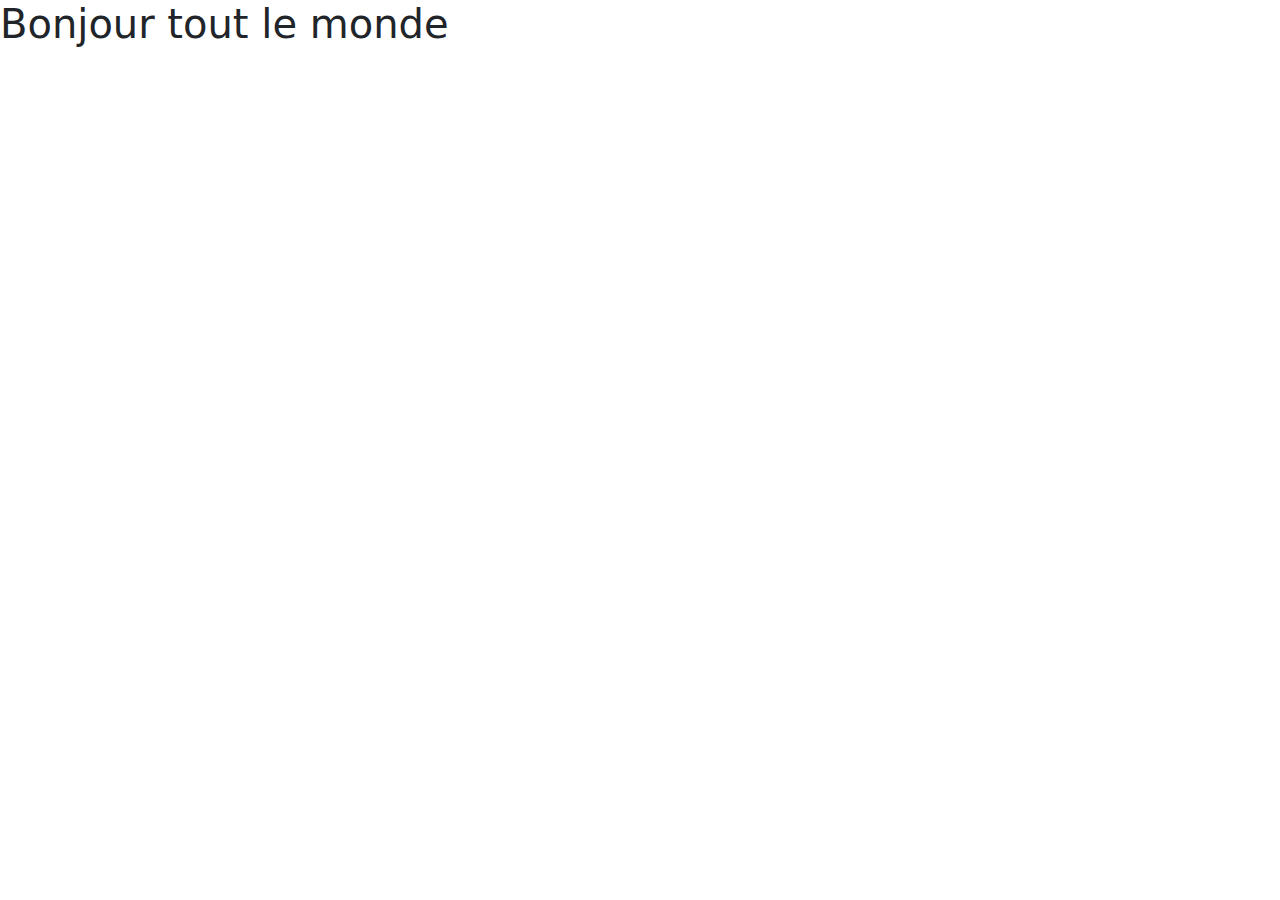
<file: 1-Installation/index.html>
<!DOCTYPE html>
<html lang="en">
<head>
    <meta charset="UTF-8">
    <meta http-equiv="X-UA-Compatible" content="IE=edge">
    <meta name="viewport" content="width=device-width, initial-scale=1.0">
    <!-- Ajout du CDN de bootstrap
    <link href="https://cdn.jsdelivr.net/npm/bootstrap@5.3.0-alpha3/dist/css/bootstrap.min.css" rel="stylesheet" integrity="sha384-KK94CHFLLe+nY2dmCWGMq91rCGa5gtU4mk92HdvYe+M/SXH301p5ILy+dN9+nJOZ" crossorigin="anonymous">
    -->
    <!-- Ajout du fichier bootstrap.min.css en local -->
    <link rel="stylesheet" href="assets/css/bootstrap.min.css">
    <title>Installation</title>
</head>
<body>

    <h1>Bonjour tout le monde</h1>

    <!--
    Pour utiliser boostrap, nous pouvons l'installer en local ou via un CDN (Content Delivery Network)

    Pour installer bootstrap en local, il faut télécharger le fichier bootstrap.min.css et le placer dans un dossier css, par exemple assets/css , Puis le bootstrap.bundle.min.js dans un dossier js, par exemple assets/js

    Pour utiliser boostrap avec le cdn, il faut prendre les liens du cdn et les mettre dans la balise <head> du fichier html pour le css et dans la balise <body> pour le js
    -->


    <!-- Ajout du CDN de bootstrap
    <script src="https://cdn.jsdelivr.net/npm/bootstrap@5.3.0-alpha3/dist/js/bootstrap.bundle.min.js" integrity="sha384-ENjdO4Dr2bkBIFxQpeoTz1HIcje39Wm4jDKdf19U8gI4ddQ3GYNS7NTKfAdVQSZe" crossorigin="anonymous"></script>
    -->
    <script src="assets/js/bootstrap.bundle.min.js"></script>
</body>
</html>
</file>
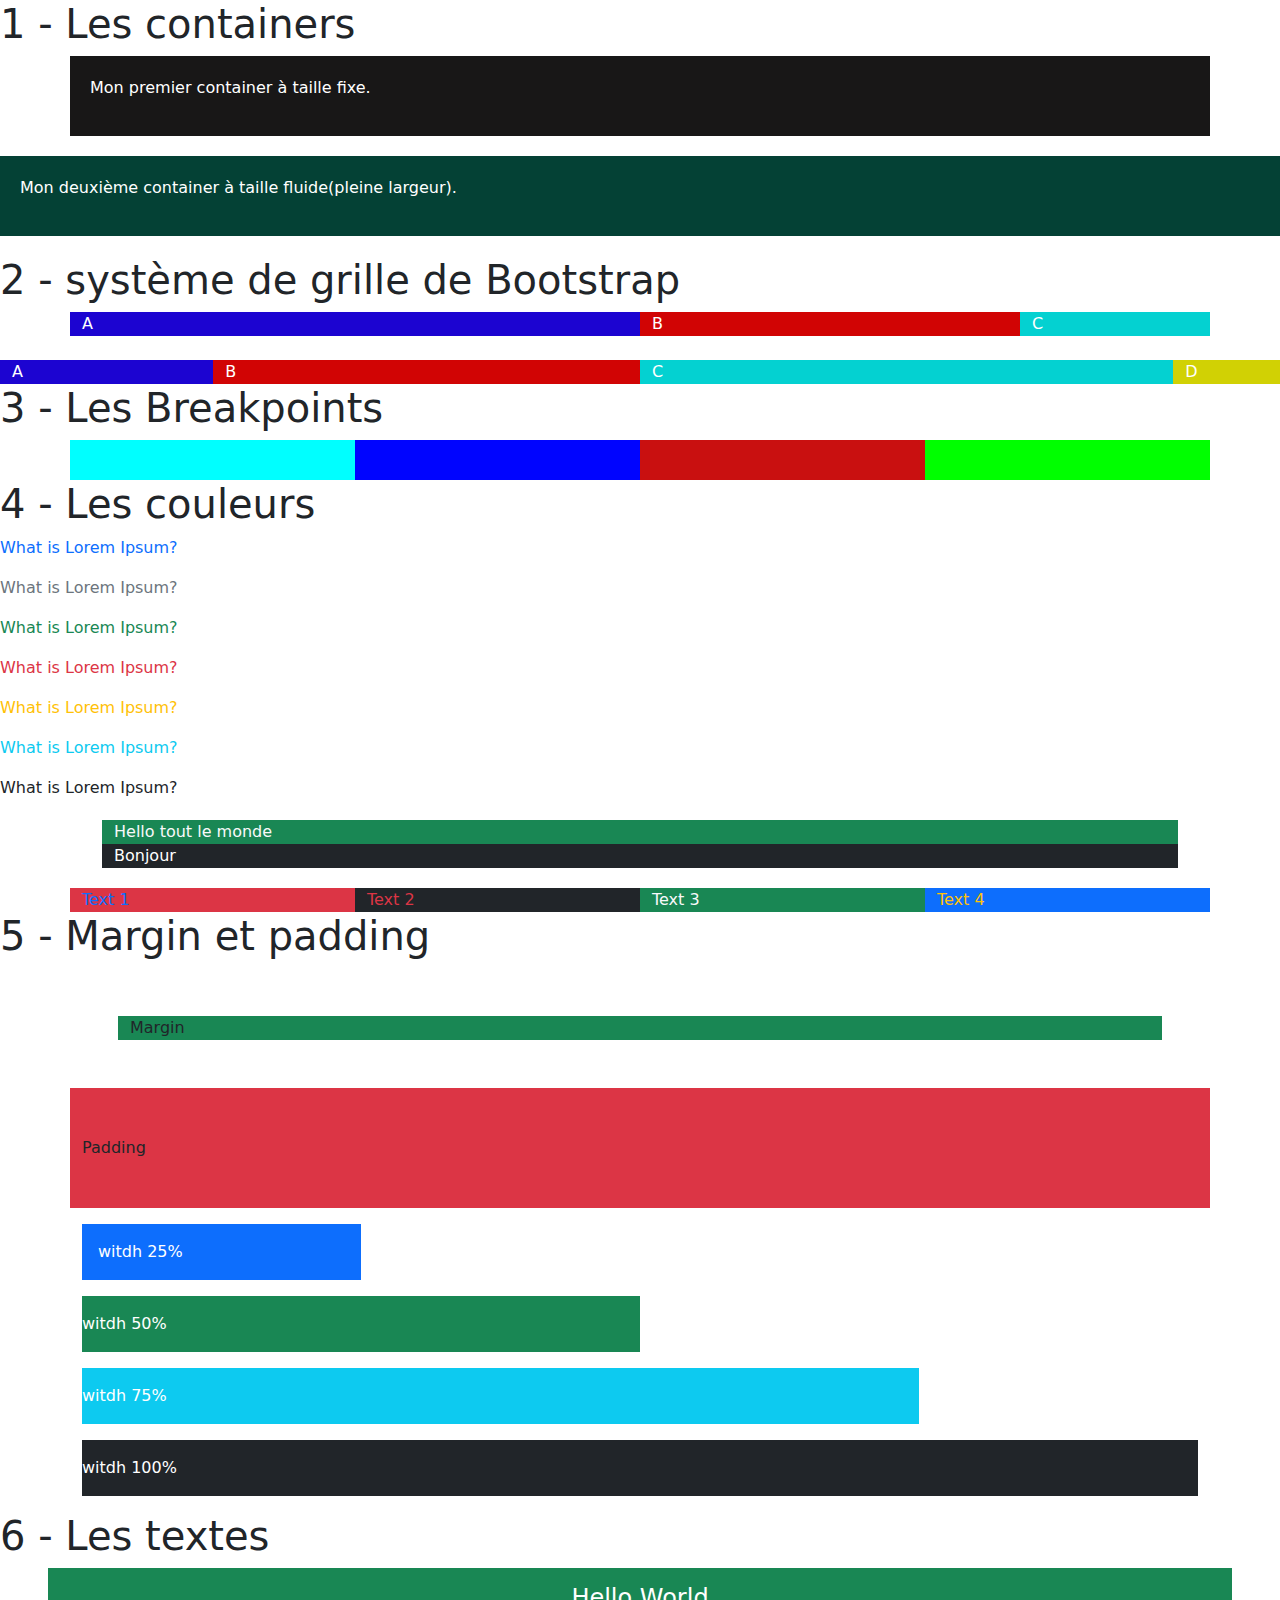
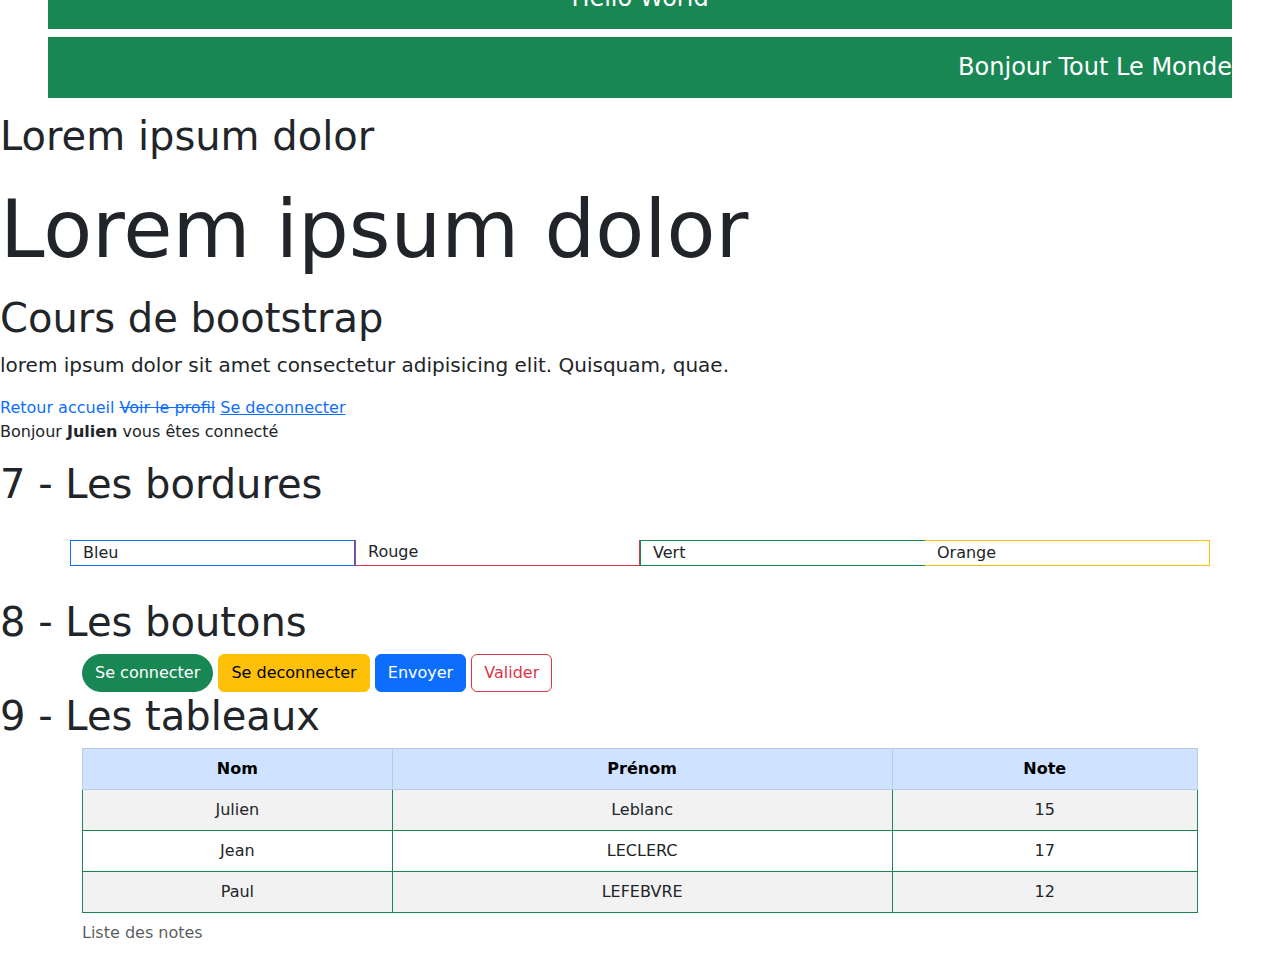
<file: 2-Fonctionnement/index.html>
<!DOCTYPE html>
<html lang="en">
<head>
    <meta charset="UTF-8">
    <meta http-equiv="X-UA-Compatible" content="IE=edge">
    <meta name="viewport" content="width=device-width, initial-scale=1.0">
    <link rel="stylesheet" href="assets/css/bootstrap.min.css">
    <link rel="stylesheet" href="assets/css/style.css">
    <title>Fonctionnement de bootstrap</title>
</head>
<body>
    <h1>1 - Les containers</h1>
    <!--
        Les containers sont des éléments qui permettent de définir la largeur de la page. Ils sont utilisés pour contenir les éléments de la page. Ils sont divisés en deux catégories : les containers à taille fixe et les containers à taille fluide.
    -->

    <div class="container" id="bloc1">
        <p>
            Mon premier container à taille fixe.
        </p>
    </div>

    <div class="container-fluid" id="bloc2">
        <p>
            Mon deuxième container à taille fluide(pleine largeur).
        </p>
    </div>


    <h1>2 - système de grille de Bootstrap</h1>

    <!--
        Le système de grille de Bootstrap permet de définir la disposition des éléments de la page. Il est composé de 12 colonnes. 
    -->

<div class="container">
    <div class="row">
        <div class="col-6" id="colA">A</div>
        <div class="col-4" id="colB">B</div>
        <div class="col-2" id="colC">C</div>
    </div>
</div>

<div class="container-fluid">
    <div class="row mt-4">
        <div class="col-2" id="colA">A</div>
        <div class="col-4" id="colB">B</div>
        <div class="col-5" id="colC">C</div>
        <div class="col-1" id="colD">D</div>
    </div>
</div>

<h1>
    3 - Les Breakpoints
</h1>
<!--
Les breakpoints sont des points de rupture qui permettent de définir la taille de l'écran à partir de laquelle les éléments de la page vont changer de disposition. Il existe 4 breakpoints : xs, sm, md ,xl et xxl.

Lien doc : https://getbootstrap.com/docs/5.3/layout/breakpoints/
sm : 576px
md : 768px
lg : 992px
xl : 1200px
xxl : 1400px
-->
<div class="container">
    <div class="row">
        <div class="col-12 col-sm-5 col-md-6 col-lg-3" style="padding: 20px; background-color:aqua"></div>
        <div class="col-12 col-sm-1 col-md-2 col-lg-3" style="padding: 20px; background-color:rgb(0, 4, 255)"></div>
        <div class="col-12 col-sm-2 col-md-3 col-lg-3" style="padding: 20px; background-color:rgb(201, 16, 16)"></div>
        <div class="col-12 col-sm-4 col-md-1 col-lg-3" style="padding: 20px; background-color:rgb(0, 255, 0)"></div>
    </div>
</div>

<h1>
    4 - Les couleurs
</h1>
<!--
    Pour changer la couleur d'un texte, il suffit d'ajouter la classe text- suivi de la couleur souhaitée.
    text-primary : bleu
    text-secondary : gris
    text-success : vert
    text-danger : rouge
    text-warning : orange
    text-info : bleu clair
    text-dark : noir
-->
<p class="text-primary">What is Lorem Ipsum?</p>
<p class="text-secondary">What is Lorem Ipsum?</p>
<p class="text-success">What is Lorem Ipsum?</p>
<p class="text-danger">What is Lorem Ipsum?</p>
<p class="text-warning">What is Lorem Ipsum?</p>
<p class="text-info">What is Lorem Ipsum?</p>
<p class="text-dark">What is Lorem Ipsum?</p>

<div class="container">
    <div class="row" style="margin: 20px;">
        <div class="bg-success text-light"> Hello tout le monde</div>
        <div class="bg-dark text-white">Bonjour</div>
    </div>
</div>

<!--
TP : 
Réaliser une div avec 4 colonnes de couleur différente, contenant chacune un texte(1er élément, 2ème élément, 3ème élément, 4ème élément)
-->
<div class="container">
    <div class="row">
        <div class="col-3 bg-danger text-primary">Text 1</div>
        <div class="col-3 bg-dark text-danger">Text 2</div>
        <div class="col-3 bg-success text-light">Text 3</div>
        <div class="col-3 bg-primary text-warning">Text 4</div>
    </div>
</div>

<h1>
    5 - Margin et padding
</h1>
<!--
Pour appliquer un margin ou un padding, il suffit d'ajouter la classe m- suivi de la valeur du margin ou p- suivi de la valeur du padding.
Les valeurs partent de 0 à 5.
Vous pouvez utiliser :

t : top
b : bottom
s : left
e : right
x : left et right
y : top et bottom

m ou t suivi de la position et de la valeur
mt-1 : margin top 1
-->

<div class="container">
    <div class="row">
        <div class="col m-5 bg-success">Margin</div>
    </div>
    <div class="row">
        <div class="col py-5 bg-danger">Padding</div>
    </div>
</div>

<!--    
Pour définir la largeur d'un élément, il suffit d'ajouter la classe w- suivi de la valeur de la largeur.
Les valeurs partent de 25, 50, 75, 100 et auto.
-->

<div class="container">
    <div class="bg-primary p-3 my-3 text-white w-25">
        witdh 25%
    </div>
    <div class="bg-success py-3 my-3 text-white w-50">
        witdh 50%
    </div>
    <div class="bg-info py-3 my-3 text-white w-75">
        witdh 75%
    </div>
    <div class="bg-dark py-3 my-3 text-white w-100">
        witdh 100%
    </div>
</div>
<!--
Pareil pour la hauteur avec la classe h- suivi de la valeur de la hauteur.

<div class="container bg-warning" style="height: 100%;">
<div class="bg-success h-25 w-50">Hauteur</div>
</div>  
-->
<h1>
    6 - Les textes
</h1>

<h4 class="bg-success text-white text-capitalize mx-5 py-3 text-center">
    hello world
</h4>

<h4 class="bg-success text-white text-capitalize mx-5 py-3 text-lg-end text-md-center text-start">
    Bonjour tout le monde
</h4>

<!--
Pour changer la taille d'un texte, il suffit d'ajouter la classe fs- suivi de la valeur de la taille.Les valeurs partent de 1 à 6.

https://getbootstrap.com/docs/5.3/content/typography/#global-settings

Pour changer la taille d'un texte, il suffit d'ajouter la classe display- suivi de la valeur de la taille.Les valeurs partent de 1 à 6.

lead : pour un texte plus gros que le texte normal
-->
<p class="fs-1">
    Lorem ipsum dolor
</p>
<p class="display-1">
    Lorem ipsum dolor
</p>

<p class="h1">
    Cours de bootstrap
</p>
<p class="lead">
    lorem ipsum dolor sit amet consectetur adipisicing elit. Quisquam, quae.
</p>
<!--
Pour gérer les liens , nous allons utiliser les classes text-decoration- suivi de la valeur de la décoration.
Les valeurs sont :
none : pas de décoration
underline : souligné
line-through : barré
-->

<a href="" class="text-decoration-none">Retour accueil</a>
<a href="" class="text-decoration-line-through">Voir le profil</a>
<a href="" class="text-decoration-underline">Se deconnecter</a>

<!--
Pour utilser font-weight, il suffit d'ajouter la classe fw- suivi de la valeur du font-weight.
Les valeurs sont :
normal : 400
bold : 700
bolder : 900
lighter : 300
light : 200
-->

<div>
    <p>
        Bonjour <span class="fw-bolder">Julien</span> vous êtes connecté	
    </p>
</div>

<h1>
    7 - Les bordures
</h1>
<!--
    Lien utile : https://getbootstrap.com/docs/5.0/utilities/borders/

    Pour appliquer une bordure, il suffit d'ajouter la classe border suivi de la valeur de la bordure.
    On peut appliquer la border sur les 4 côtés ou sur un seul côté.
    Les valeurs sont :
    border : pour appliquer la bordure sur les 4 côtés
    border-top : pour appliquer la bordure sur le haut
    border-bottom : pour appliquer la bordure sur le bas
    border-start : pour appliquer la bordure sur la gauche
    border-end : pour appliquer la bordure sur la droite

-->

<div class="container">
    <div class="row my-4 py-2"> 
        <div class="col-3 border border-primary">Bleu</div>
        <div class="col-3 border border-danger border-top-0">Rouge</div>
        <div class="col-3 border border-success border-end-0">Vert</div>
        <div class="col-3 border border-warning border-start-0">Orange</div>
    </div>
</div>

<h1>
    8 - Les boutons
</h1>
<!--    
Pour créer un bouton, il suffit d'ajouter la classe btn suivi de la classe de la couleur du bouton.
btn-outline- : pour un bouton avec une bordure

On peut aussi arrondir les boutons avec la classe rounded- suivi de la valeur de l'arrondi.
Les valeurs sont :
rounded : pour arrondir les 4 coins
rounded-top : pour arrondir le haut
rounded-bottom : pour arrondir le bas
rounded-start : pour arrondir la gauche
rounded-end : pour arrondir la droite
rounded-circle : pour arrondir en cercle
rounded-pill : pour arrondir en forme de pilule

-->
<div class="container">
    <a href="" class="btn btn-success rounded-pill">Se connecter</a>
    <input type="submit" value="Se deconnecter" class="btn btn-warning">
    <button class="btn btn-primary">Envoyer</button>
    <button class="btn btn-outline-danger">Valider</button>
</div>

<h1>
    9 - Les tableaux
</h1>
<!--
Pour créer un tableau, il suffit d'ajouter la classe table suivi de la classe de la couleur du tableau.
Les classes de couleurs sont :
table-primary
table-secondary
table-success
table-danger
table-warning
table-info
table-light
table-dark
table-striped : pour ajouter des lignes alternées
table-hover : pour ajouter un effet au survol de la souris
table-bordered : pour ajouter des bordures
border-success : pour ajouter une bordure verte
text-center : pour centrer le texte
Lien utile : https://getbootstrap.com/docs/5.3/content/tables/
-->

<div class="container">
<table class="table mt-2 table-striped table-hover table-bordered border-success text-center">
<caption>Liste des notes</caption>

<thead class="table-primary">
    <tr>
        <th scope="col">Nom</th>
        <th scope="col">Prénom</th>
        <th scope="col">Note</th>
    </tr>
</thead>
<tbody>
    <tr>
        <td>Julien</td>
        <td>Leblanc</td>
        <td>15</td>
    </tr>
    <tr>
        <td>Jean</td>
        <td>LECLERC</td>
        <td>17</td>
    </tr>
    <tr>
        <td>Paul</td>
        <td>LEFEBVRE</td>
        <td>12</td>
    </tr>
</tbody>

</table>
</div>

    <script src="assets/js/bootstrap.bundle.min.js"></script>
</body>
</html>
</file>
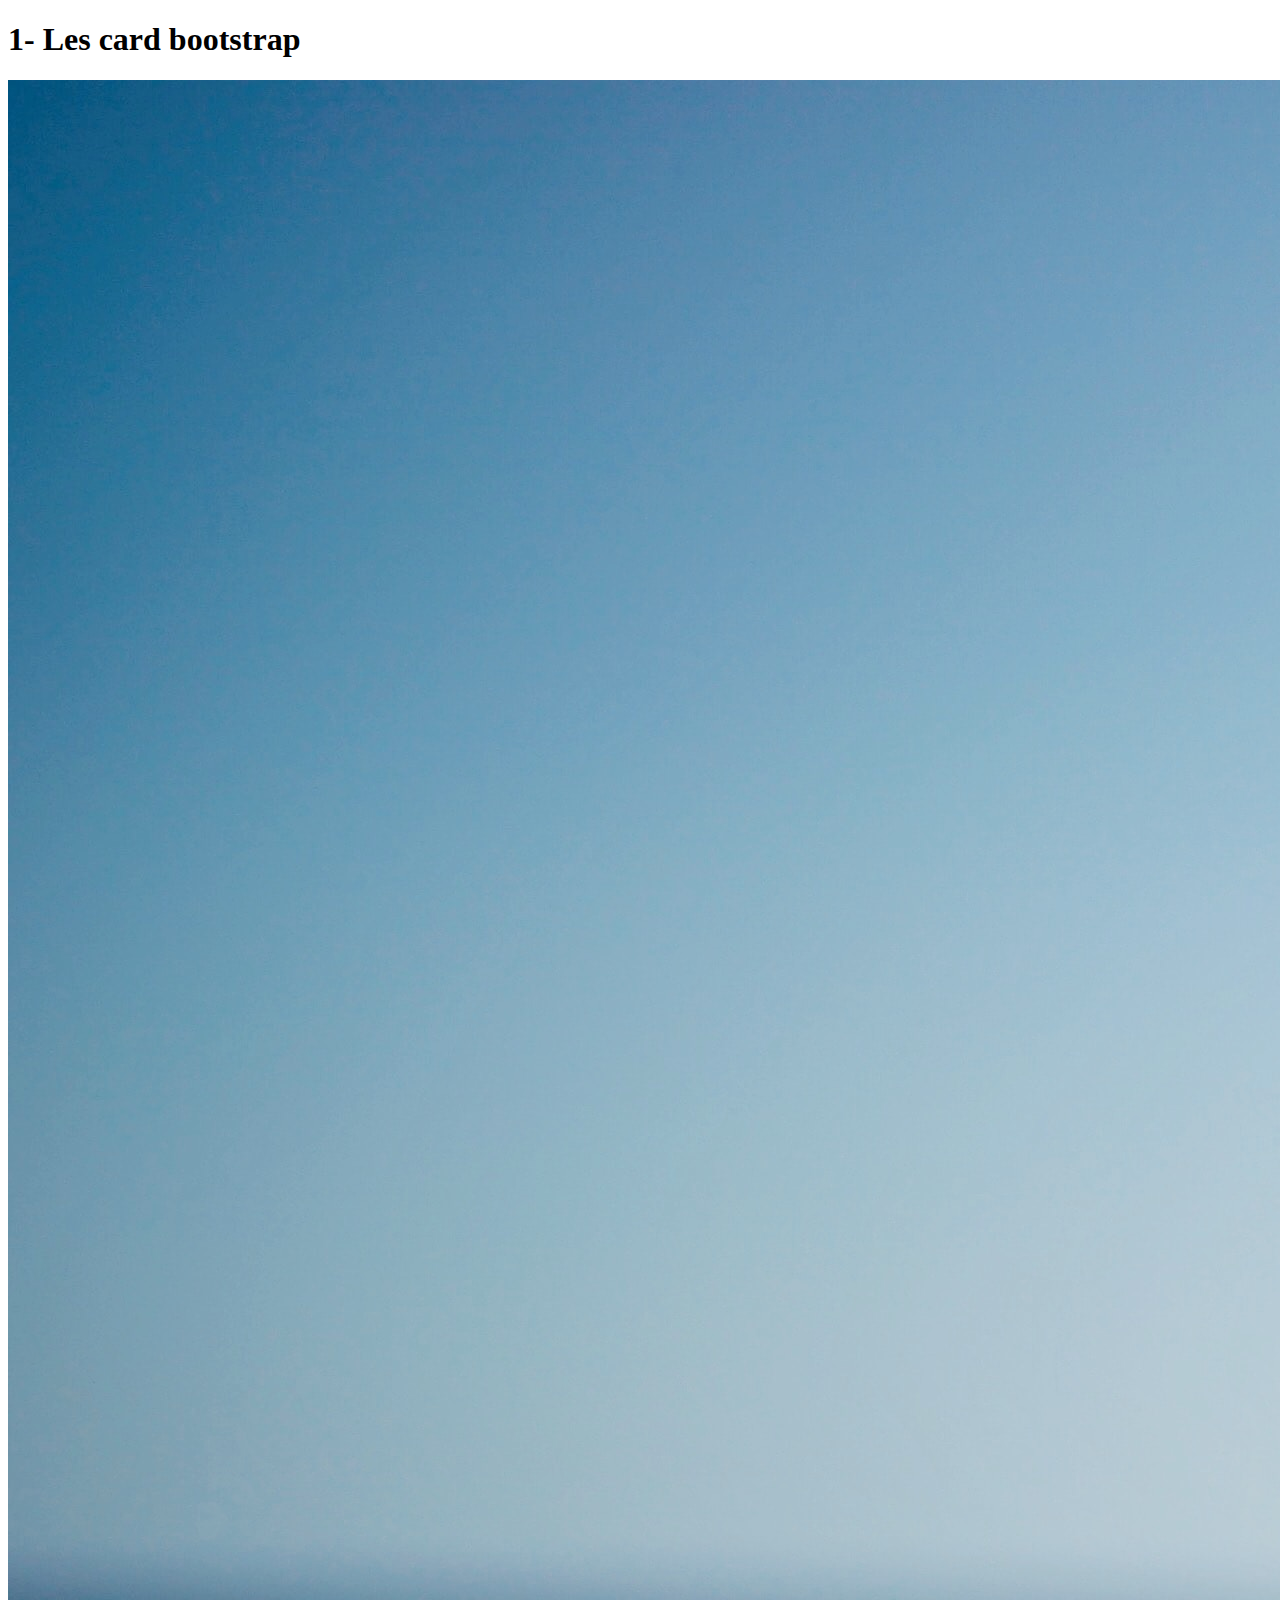
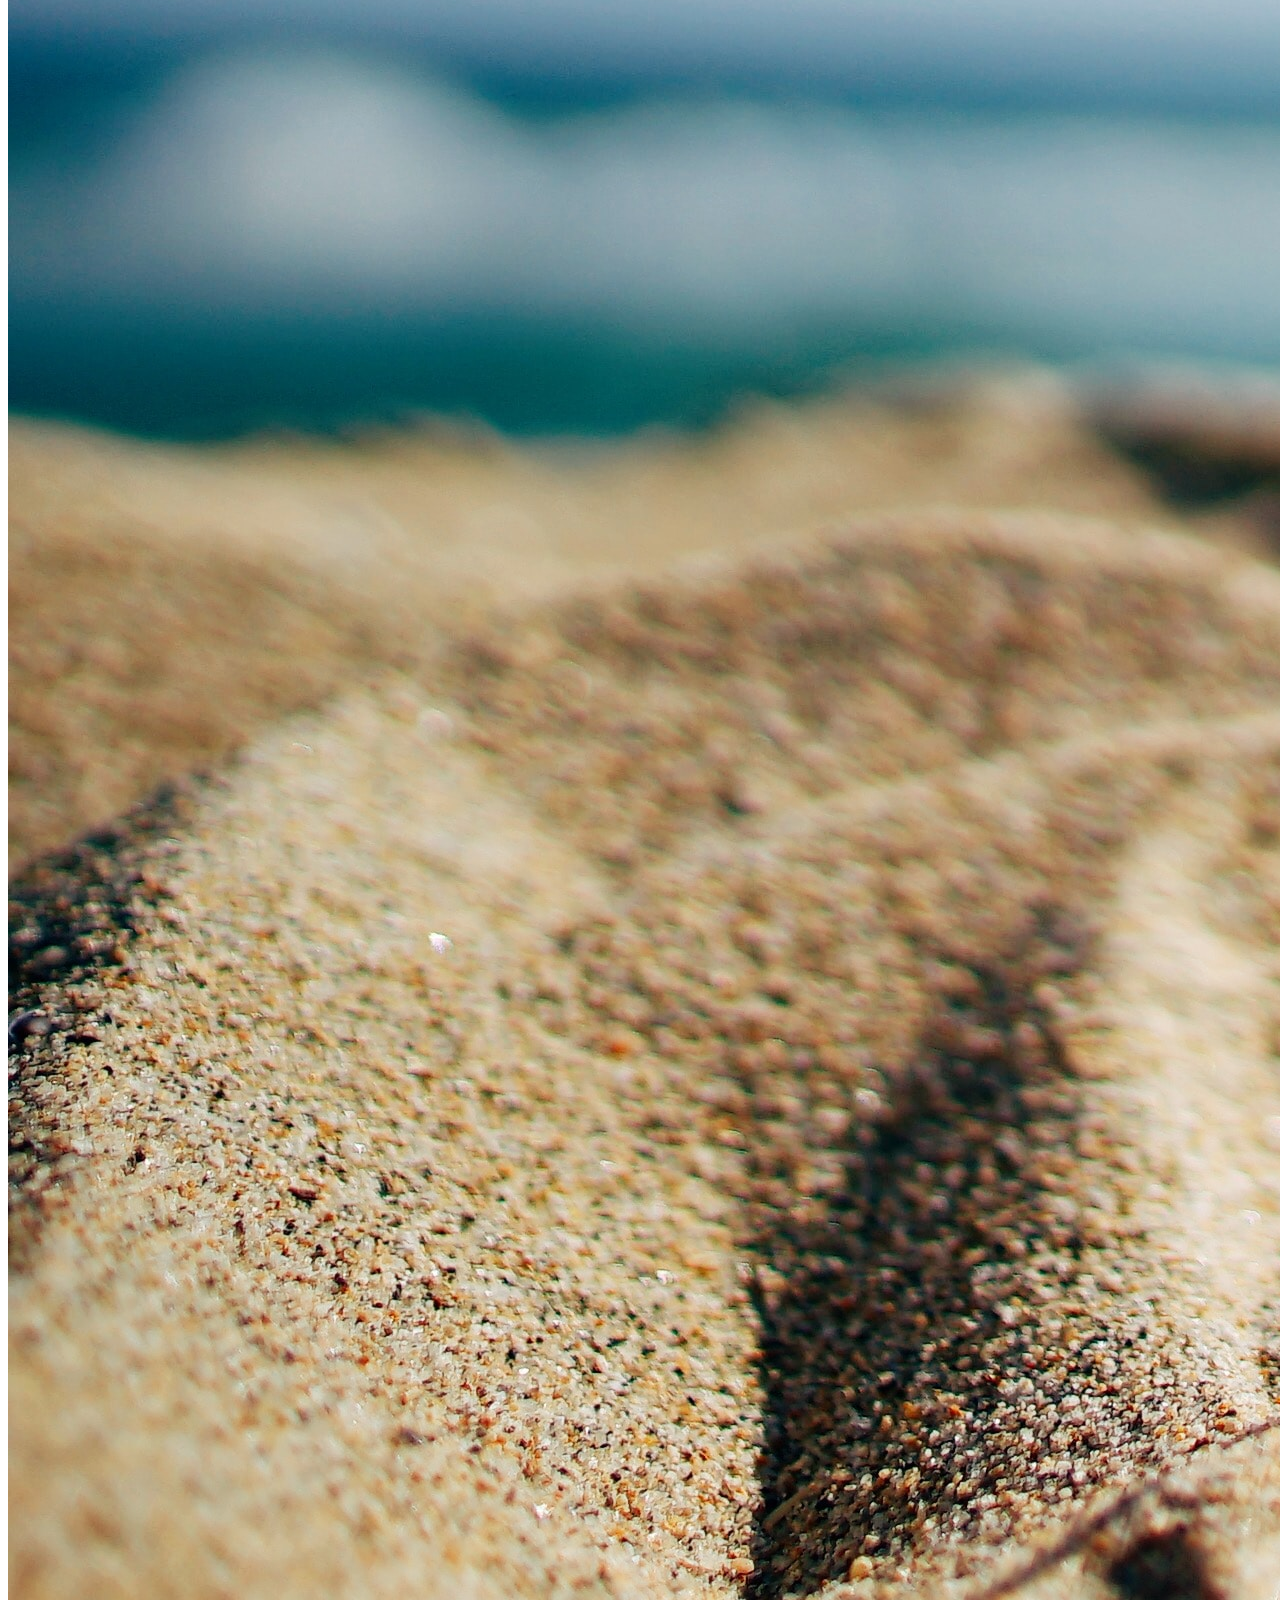
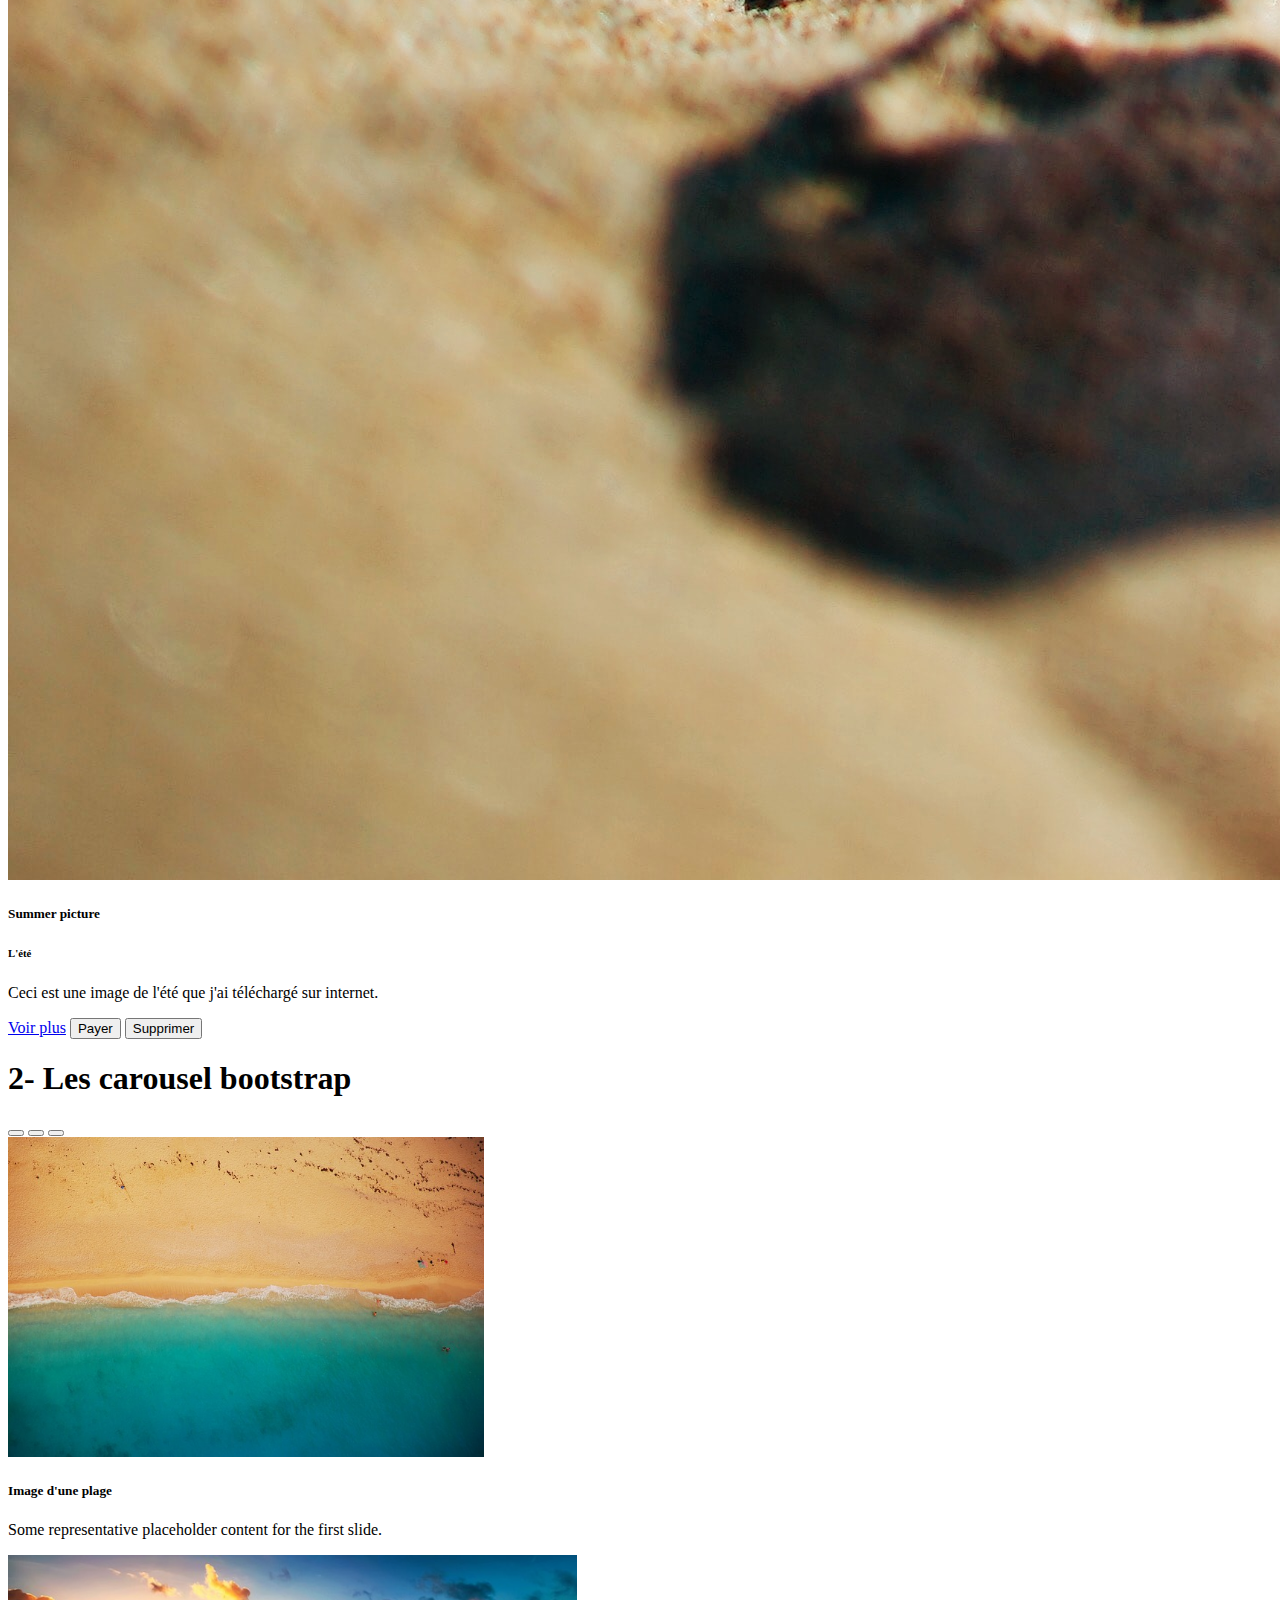
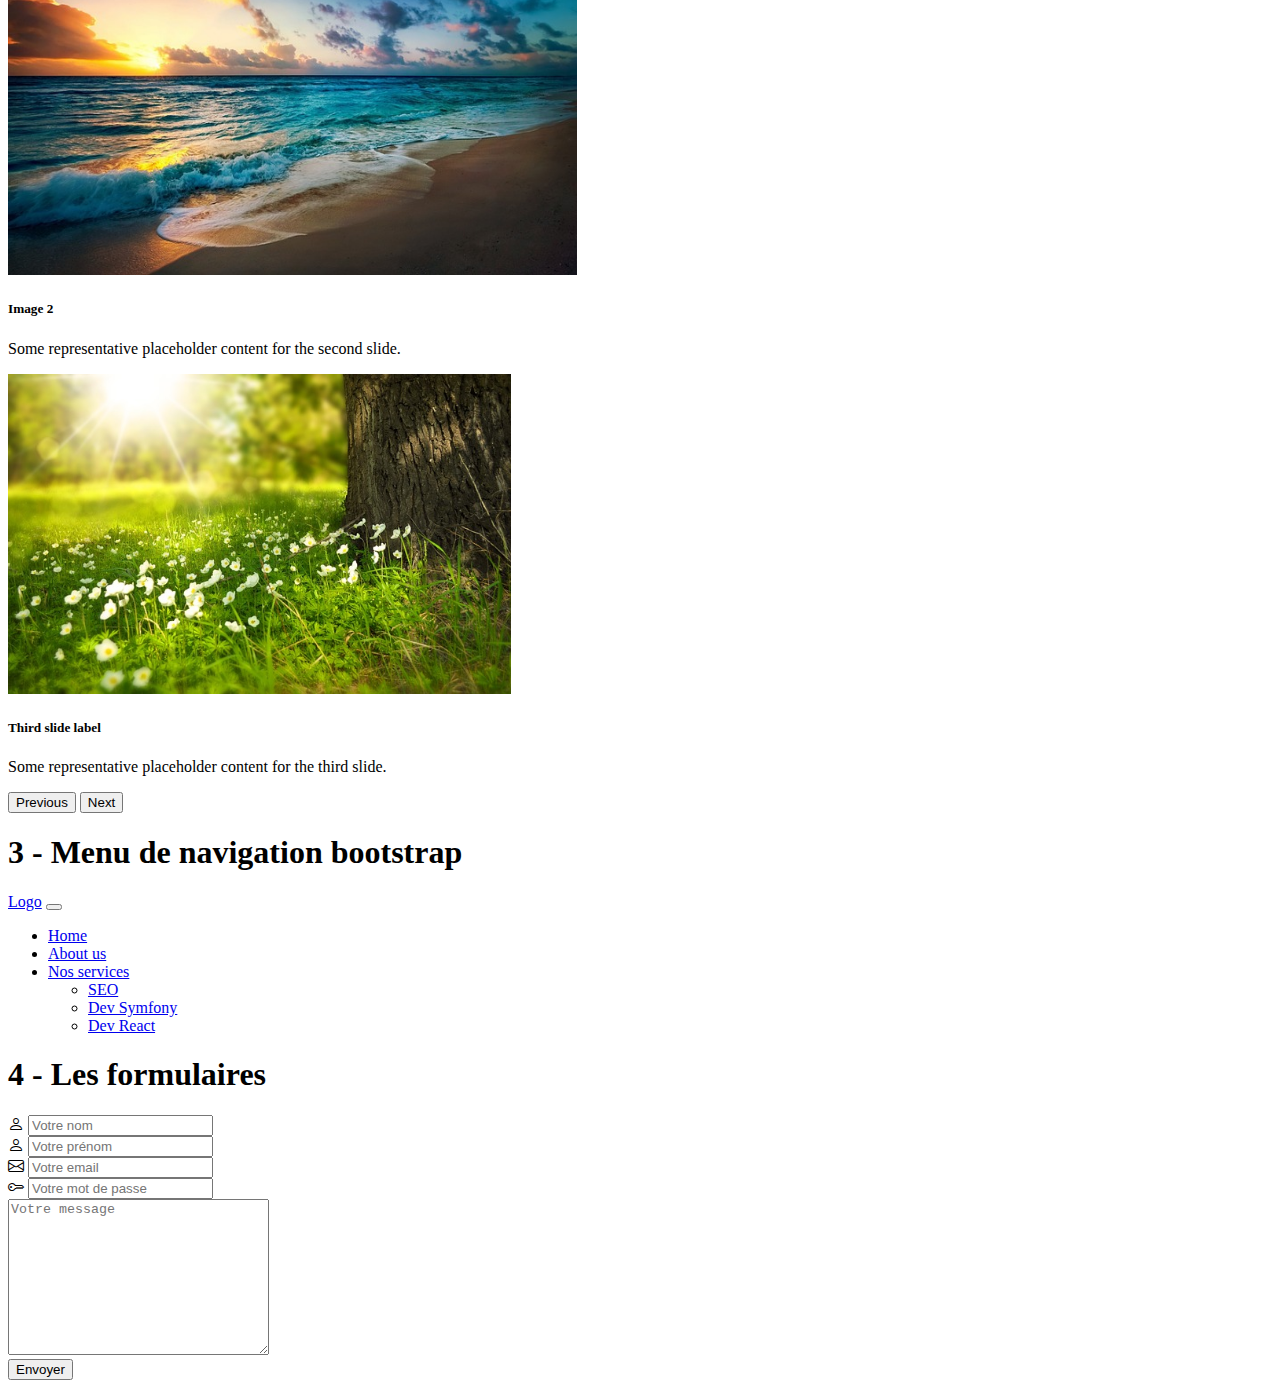
<file: 3-Composants/index.html>
<!DOCTYPE html>
<html lang="en">
<head>
    <meta charset="UTF-8">
    <meta http-equiv="X-UA-Compatible" content="IE=edge">
    <meta name="viewport" content="width=device-width, initial-scale=1.0">
    <link rel="stylesheet" href="https://cdn.jsdelivr.net/npm/bootstrap-icons@1.10.4/font/bootstrap-icons.css">
    <link href="https://cdn.jsdelivr.net/npm/bootstrap@5.3.0-alpha3/dist/css/bootstrap.min.css" rel="stylesheet" integrity="sha384-KK94CHFLLe+nY2dmCWGMq91rCGa5gtU4mk92HdvYe+M/SXH301p5ILy+dN9+nJOZ" crossorigin="anonymous">
    <title>Les composants bootstrap</title>
</head>
<body>
    
<!--
    Les card bootstrap vous permettent de créer des cartes avec des images, des titres, des textes, des boutons, etc.
    Les card bootstrap sont des composants qui peuvent être utilisés dans des pages web.
    Lien vers la doc : https://getbootstrap.com/docs/5.3/components/card/
    Vous avez une multitude de possibilités pour les card bootstrap.
-->
<h1>
    1- Les card bootstrap
</h1>
<div class="container">
    <div class="card" style="width: 30rem;">

        <img src="summer.jpg" class="card-img-top" alt="Summer picture">

        <div class="card-body">

          <h5 class="card-title">Summer picture</h5>
          <h6 class="card-subtitle mb-2 text-body-secondary">L'été</h6>
          <p class="card-text">
            Ceci est une image de l'été que j'ai téléchargé sur internet.</p>

          <a href="#" class="btn btn-primary">Voir plus</a>
          <button class="btn btn-success">Payer</button>
          <input type="submit" class="btn btn-warning" value="Supprimer">

        </div>
      </div>
</div>


<h1>
    2- Les carousel bootstrap
</h1>

<div class="container-fluid">

    <div id="carouselExampleCaptions" class="carousel slide">

        <div class="carousel-indicators">
          <button type="button" data-bs-target="#carouselExampleCaptions" data-bs-slide-to="0" class="active" aria-current="true" aria-label="Slide 1"></button>
          <button type="button" data-bs-target="#carouselExampleCaptions" data-bs-slide-to="1" aria-label="Slide 2"></button>
          <button type="button" data-bs-target="#carouselExampleCaptions" data-bs-slide-to="2" aria-label="Slide 3"></button>
        </div>

        <div class="carousel-inner">
          <div class="carousel-item active">
            <img src="beach.jpg" class="d-block w-100" alt="..." style="height: 20rem;">
            <div class="carousel-caption d-none d-md-block">
              <h5>Image d'une plage </h5>
              <p>Some representative placeholder content for the first slide.</p>
            </div>
          </div>
          <div class="carousel-item">
            <img src="beach-1.jpg" class="d-block w-100" alt="..." style="height: 20rem;">
            <div class="carousel-caption d-none d-md-block">
              <h5>Image 2</h5>
              <p>Some representative placeholder content for the second slide.</p>
            </div>
          </div>
          <div class="carousel-item">
            <img src="flowers.jpg" class="d-block w-100" alt="..." style="height: 20rem;">
            <div class="carousel-caption d-none d-md-block">
              <h5>Third slide label</h5>
              <p>Some representative placeholder content for the third slide.</p>
            </div>
          </div>
        </div>
        <button class="carousel-control-prev" type="button" data-bs-target="#carouselExampleCaptions" data-bs-slide="prev">
          <span class="carousel-control-prev-icon" aria-hidden="true"></span>
          <span class="visually-hidden">Previous</span>
        </button>
        <button class="carousel-control-next" type="button" data-bs-target="#carouselExampleCaptions" data-bs-slide="next">
          <span class="carousel-control-next-icon" aria-hidden="true"></span>
          <span class="visually-hidden">Next</span>
        </button>
      </div>
</div>



<h1>
    3 - Menu de navigation bootstrap
</h1>

<div class="container-fluid">
    <nav class="navbar navbar-expand-lg bg-body-tertiary">
        <div class="container-fluid">
          <a class="navbar-brand" href="#">Logo</a>
          <button class="navbar-toggler" type="button" data-bs-toggle="collapse" data-bs-target="#navbarSupportedContent" aria-controls="navbarSupportedContent" aria-expanded="false" aria-label="Toggle navigation">
            <span class="navbar-toggler-icon"></span>
          </button>
          <div class="collapse navbar-collapse" id="navbarSupportedContent">
            <ul class="navbar-nav me-auto mb-2 mb-lg-0">
              <li class="nav-item">
                <a class="nav-link active" aria-current="page" href="#">Home</a>
              </li>
              <li class="nav-item">
                <a class="nav-link" href="#">About us</a>
              </li>
              <li class="nav-item dropdown">
                <a class="nav-link dropdown-toggle" href="#" role="button" data-bs-toggle="dropdown" aria-expanded="false">
                  Nos services
                </a>
                <ul class="dropdown-menu">
                  <li><a class="dropdown-item" href="#">SEO</a></li>
                  <li><a class="dropdown-item" href="#">Dev Symfony</a></li>
                  <li><a class="dropdown-item" href="#">Dev React </a></li>
                </ul>
              </li>
            </ul>
          </div>
        </div>
      </nav>
</div>


<h1>
    4 - Les formulaires
</h1>

<!--
Nom, prénom, email, mot de passe, bouton submit
-->

<div class="container">

    <form action="">
        <div class="row">
            <div class="col">
                <div class="input-group mb-3">
                    <span class="input-group-text" id="basic-addon1"><i class="bi bi-person"></i></span>
                    <input type="text" class="form-control" placeholder="Votre nom" >
                </div>
            </div>
            <div class="col">
                <div class="input-group mb-3">
                    <span class="input-group-text" id="basic-addon1"><i class="bi bi-person"></i></span>
                    <input type="text" class="form-control" placeholder="Votre prénom" >
                </div>
            </div>
        </div>
        <div class="row">
            <div class="col">
                <div class="input-group mb-3">
                    <span class="input-group-text" id="basic-addon1"><i class="bi bi-envelope"></i></span>
                    <input type="email" class="form-control" placeholder="Votre email" >
                </div>
            </div>
            <div class="col">
                <div class="input-group mb-3">
                    <span class="input-group-text" id="basic-addon1"><i class="bi bi-key"></i></span>
                    <input type="password" class="form-control" placeholder="Votre mot de passe" >
                </div>
            </div>
        </div>
        <div class="row">
            <div class="col">
               <textarea  cols="30" rows="10" class="form-control" placeholder="Votre message"></textarea>
            </div>
        </div>
        <div class="row mt-2">
            <div class="col">
                <button type="submit" class="btn btn-primary">Envoyer</button>
            </div>
        </div>
    </form>


</div>









    <script src="https://cdn.jsdelivr.net/npm/bootstrap@5.3.0-alpha3/dist/js/bootstrap.bundle.min.js" integrity="sha384-ENjdO4Dr2bkBIFxQpeoTz1HIcje39Wm4jDKdf19U8gI4ddQ3GYNS7NTKfAdVQSZe" crossorigin="anonymous"></script>
</body>
</html>
</file>
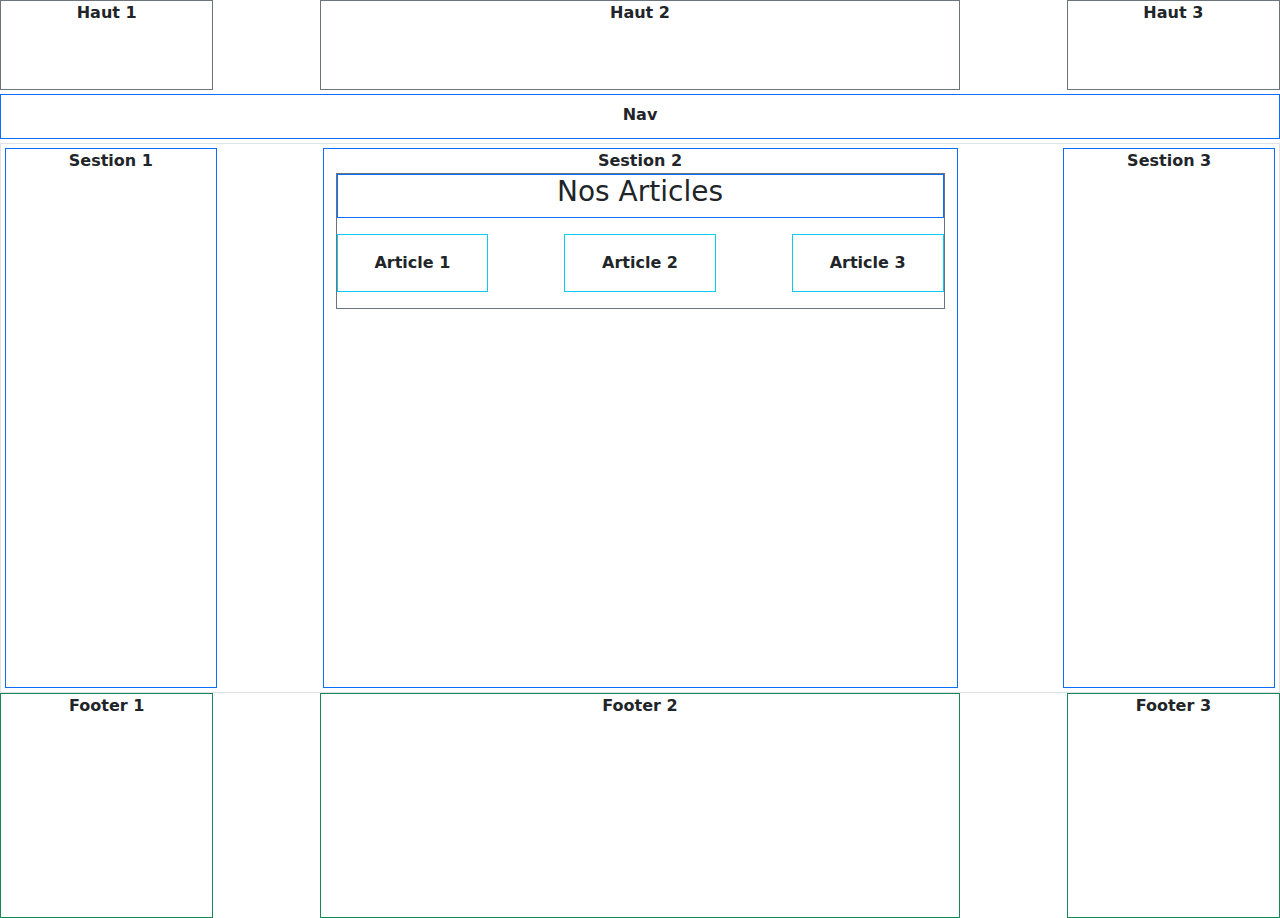
<file: TP1-Grille/index.html>
<!DOCTYPE html>
<html lang="en">
<head>
    <meta charset="UTF-8">
    <meta http-equiv="X-UA-Compatible" content="IE=edge">
    <meta name="viewport" content="width=device-width, initial-scale=1.0">
    <link rel="stylesheet" href="assets/css/bootstrap.min.css">
    <link rel="stylesheet" href="assets/css/style.css">
    <title>Grille</title>
</head>
<body>

    <div class="container-fluid text-center text-capitalize fw-bold">

        <header class="row justify-content-md-between">
                <div class="col-md-2 border border-secondary">haut 1</div>
                <div class="col-md-6 border border-secondary">haut 2</div>
                <div class="col-md-2 border border-secondary">haut 3</div>
        </header>

        <nav class="row border border-primary my-1">
            <div class="col-md-12 my-2">
                nav
            </div>
        </nav>


        <main class="row border justify-content-md-between p-1">
            <section class="col-md-2 border border-primary">
                Sestion 1
            </section>

            <section class="col-md-6 border border-primary">
                Sestion 2
                <div class="container border border-secondary">

                    <div class="row  border border-primary">
                        <h3>Nos Articles</h3>
                    </div>

                    <div class="row justify-content-md-between">
                        <div class="col-3 my-3 p-3 border border-info">Article 1</div>
                        <div class="col-3 my-3 p-3 border border-info">Article 2</div>
                        <div class="col-3 my-3 p-3 border border-info">Article 3</div>
                    </div>
                        
                </div>

            </section>

            <section class="col-md-2 border border-primary">
                Sestion 3
            </section>

        </main>



        <footer class="row justify-content-md-between">
            <div class="col-md-2 border border-success">footer 1</div>
            <div class="col-md-6 border border-success">footer 2</div>
            <div class="col-md-2 border border-success">footer 3</div>
    </footer>
    
    </div>
    
    <script src="assets/js/bootstrap.bundle.min.js"></script>
</body>
</html>
</file>
<file: 2-Fonctionnement/assets/css/style.css>
body, html {
    height: 100%;
}

#bloc1{
    background-color: #181717;
    padding: 20px;
    margin-bottom: 20px;
    color: white;
}

#bloc2{
    background-color: #044135;
    padding: 20px;
    margin-bottom: 20px;
    color: white;
}

#colA{
    background-color: #1c04d1;
    color: white;
}

#colB{
    background-color: #d10404;
    color: white;
}

#colC{
    background-color: #04d1d1;
    color: white;
}

#colD{
    background-color: #d1d104;
    color: white;
}
</file>
<file: TP1-Grille/assets/css/style.css>
section{

height: 60vh;

}
header{
height: 10vh;
}
nav{
height: 5vh;
}

footer{
height: 25vh;
}
</file>
